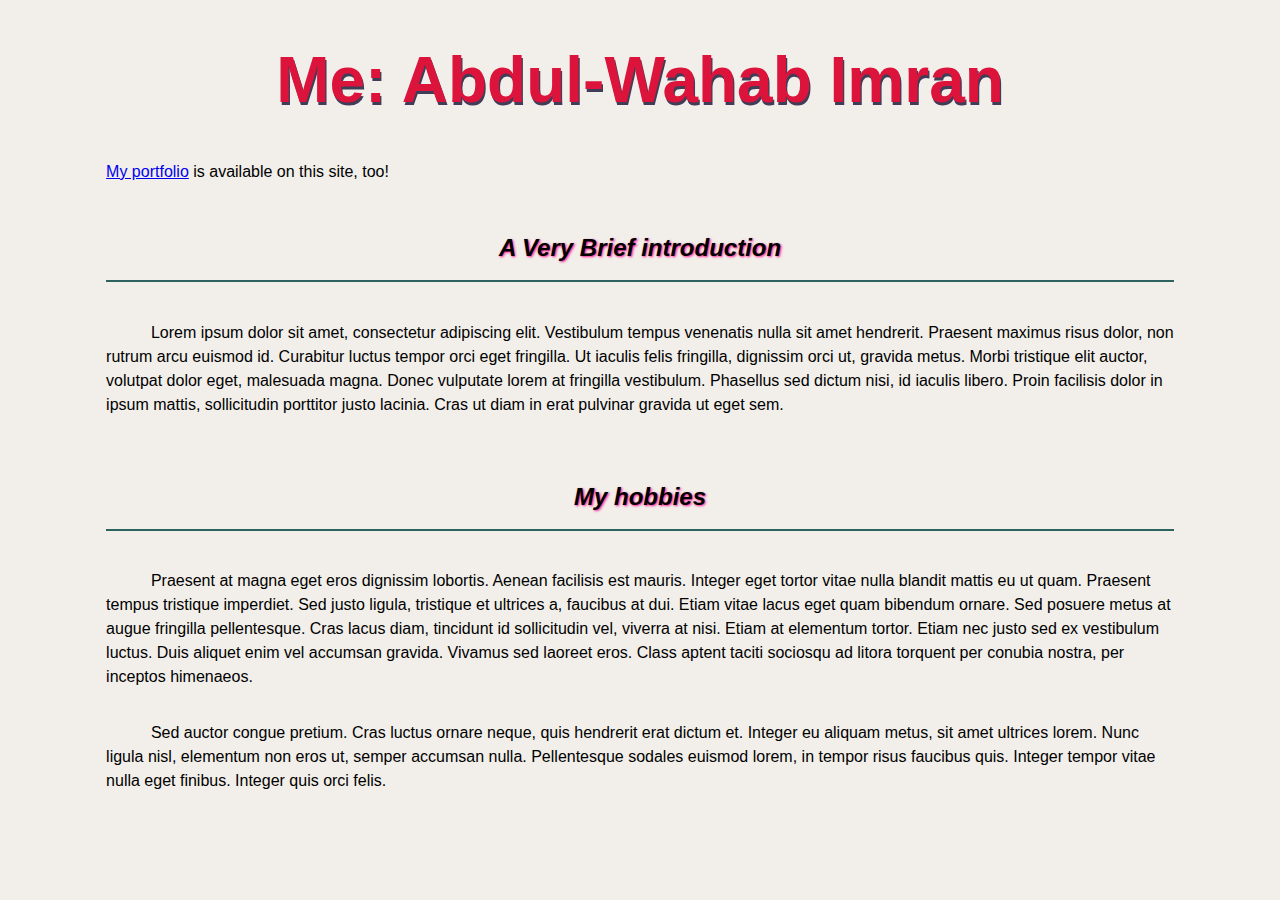
<file: index.html>
<!DOCTYPE html>
<html lang="en">
  <head>
    <meta charset="UTF-8" />
    <meta name="viewport" content="width=device-width, initial-scale=1.0" />
    <link rel="stylesheet" href="./styles/main.css" />
    <title>About Me</title>
  </head>
  <body>
    <h1>Me: Abdul-Wahab Imran</h1>

    <nav>
      <p>
        <a href="./portfolio.html">My portfolio</a> is available on this site,
        too!
      </p>
    </nav>

    <section>
      <h2>A <em>Very</em> Brief introduction</h2>

      <p>
        Lorem ipsum dolor sit amet, consectetur adipiscing elit. Vestibulum
        tempus venenatis nulla sit amet hendrerit. Praesent maximus risus dolor,
        non rutrum arcu euismod id. Curabitur luctus tempor orci eget fringilla.
        Ut iaculis felis fringilla, dignissim orci ut, gravida metus. Morbi
        tristique elit auctor, volutpat dolor eget, malesuada magna. Donec
        vulputate lorem at fringilla vestibulum. Phasellus sed dictum nisi, id
        iaculis libero. Proin facilisis dolor in ipsum mattis, sollicitudin
        porttitor justo lacinia. Cras ut diam in erat pulvinar gravida ut eget
        sem.
      </p>
    </section>

    <section>
      <h2>My hobbies</h2>

      <p>
        Praesent at magna eget eros dignissim lobortis. Aenean facilisis est
        mauris. Integer eget tortor vitae nulla blandit mattis eu ut quam.
        Praesent tempus tristique imperdiet. Sed justo ligula, tristique et
        ultrices a, faucibus at dui. Etiam vitae lacus eget quam bibendum
        ornare. Sed posuere metus at augue fringilla pellentesque. Cras lacus
        diam, tincidunt id sollicitudin vel, viverra at nisi. Etiam at elementum
        tortor. Etiam nec justo sed ex vestibulum luctus. Duis aliquet enim vel
        accumsan gravida. Vivamus sed laoreet eros. Class aptent taciti sociosqu
        ad litora torquent per conubia nostra, per inceptos himenaeos.
      </p>

      <p>
        Sed auctor congue pretium. Cras luctus ornare neque, quis hendrerit erat
        dictum et. Integer eu aliquam metus, sit amet ultrices lorem. Nunc
        ligula nisl, elementum non eros ut, semper accumsan nulla. Pellentesque
        sodales euismod lorem, in tempor risus faucibus quis. Integer tempor
        vitae nulla eget finibus. Integer quis orci felis.
      </p>
    </section>
  </body>
</html>
</file>
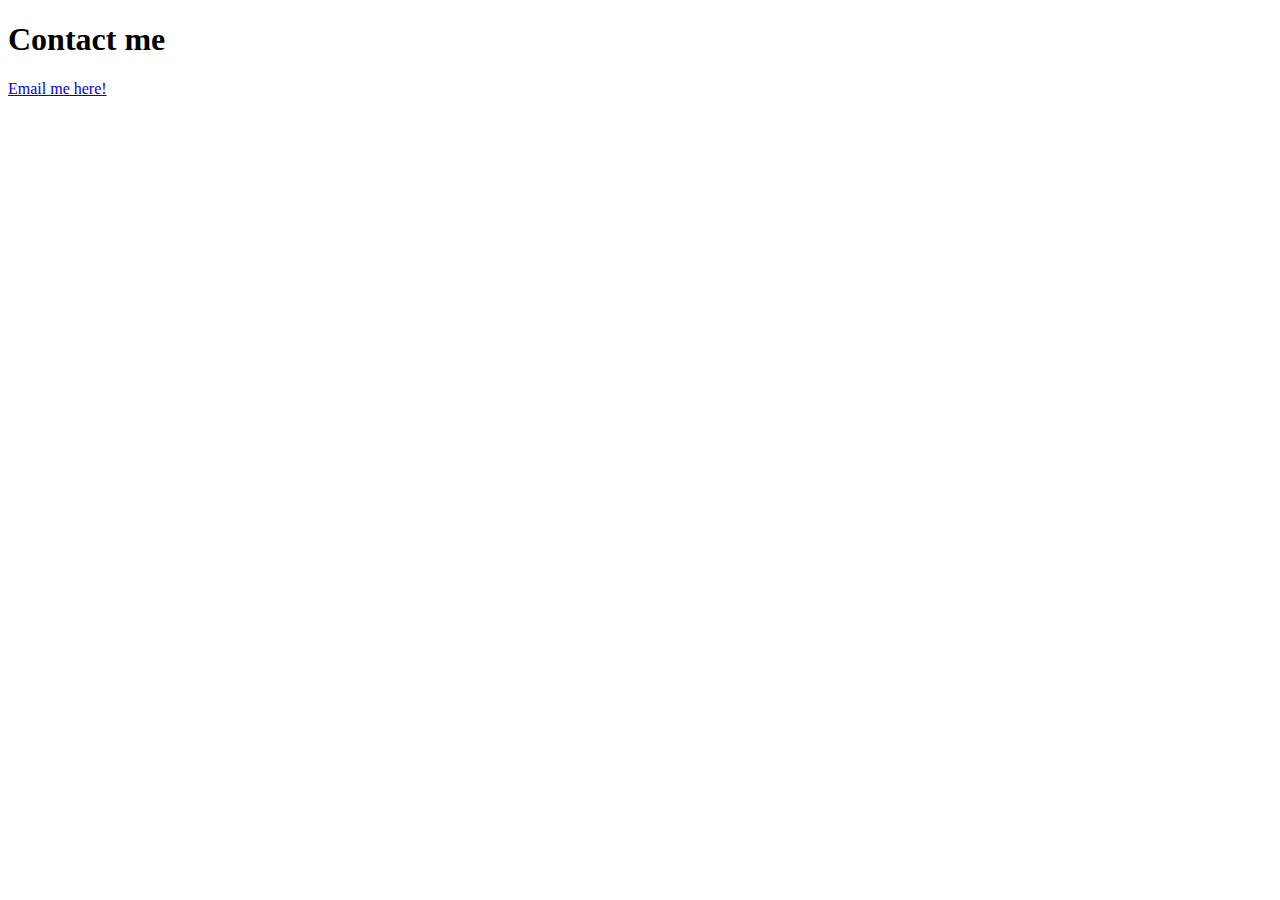
<file: contactme.html>
<!DOCTYPE html>
<html lang="en">
  <head>
    <meta charset="UTF-8" />
    <meta name="viewport" content="width=device-width, initial-scale=1.0" />
    <title>Contact Me</title>
  </head>
  <body>

    <h1>Contact me</h1>

    <a href="mailto:abdulwahabimran@trentu.ca">Email me here!</a>

  </body>
</html>
</file>
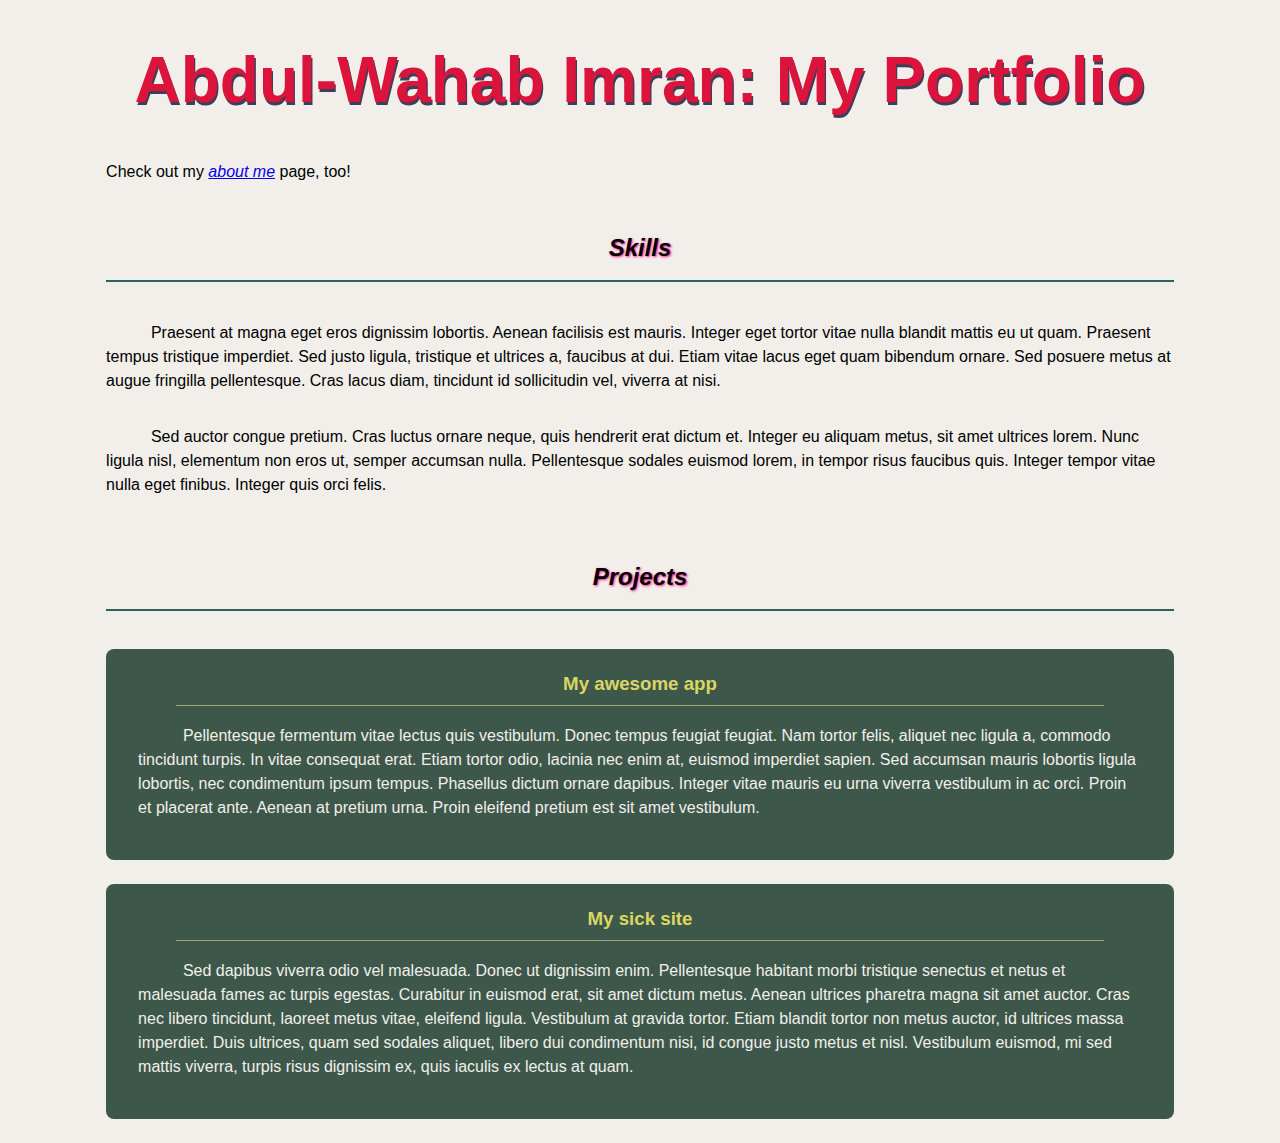
<file: portfolio.html>
<!DOCTYPE html>
<html lang="en">
  <head>
    <meta charset="UTF-8" />
    <meta name="viewport" content="width=device-width, initial-scale=1.0" />
    <link rel="stylesheet" href="./styles/main.css" />
    <title>Portfolio</title>
  </head>
  <body>
    <h1>Abdul-Wahab Imran: My Portfolio</h1>

    <nav>
      <p>
        Check out my <a href="./index.html"><em>about me</em></a> page, too!
      </p>
    </nav>

    <section>
      <h2>Skills</h2>

      <p>
        Praesent at magna eget eros dignissim lobortis. Aenean facilisis est
        mauris. Integer eget tortor vitae nulla blandit mattis eu ut quam.
        Praesent tempus tristique imperdiet. Sed justo ligula, tristique et
        ultrices a, faucibus at dui. Etiam vitae lacus eget quam bibendum
        ornare. Sed posuere metus at augue fringilla pellentesque. Cras lacus
        diam, tincidunt id sollicitudin vel, viverra at nisi.
      </p>

      <p>
        Sed auctor congue pretium. Cras luctus ornare neque, quis hendrerit erat
        dictum et. Integer eu aliquam metus, sit amet ultrices lorem. Nunc
        ligula nisl, elementum non eros ut, semper accumsan nulla. Pellentesque
        sodales euismod lorem, in tempor risus faucibus quis. Integer tempor
        vitae nulla eget finibus. Integer quis orci felis.
      </p>
    </section>

    <section>
      <h2>Projects</h2>

      <div class="project">
        <h3>My awesome app</h3>

        <p>
          Pellentesque fermentum vitae lectus quis vestibulum. Donec tempus
          feugiat feugiat. Nam tortor felis, aliquet nec ligula a, commodo
          tincidunt turpis. In vitae consequat erat. Etiam tortor odio, lacinia
          nec enim at, euismod imperdiet sapien. Sed accumsan mauris lobortis
          ligula lobortis, nec condimentum ipsum tempus. Phasellus dictum ornare
          dapibus. Integer vitae mauris eu urna viverra vestibulum in ac orci.
          Proin et placerat ante. Aenean at pretium urna. Proin eleifend pretium
          est sit amet vestibulum.
        </p>
      </div>

      <div class="project">
        <h3>My sick site</h3>

        <p>
          Sed dapibus viverra odio vel malesuada. Donec ut dignissim enim.
          Pellentesque habitant morbi tristique senectus et netus et malesuada
          fames ac turpis egestas. Curabitur in euismod erat, sit amet dictum
          metus. Aenean ultrices pharetra magna sit amet auctor. Cras nec libero
          tincidunt, laoreet metus vitae, eleifend ligula. Vestibulum at gravida
          tortor. Etiam blandit tortor non metus auctor, id ultrices massa
          imperdiet. Duis ultrices, quam sed sodales aliquet, libero dui
          condimentum nisi, id congue justo metus et nisl. Vestibulum euismod,
          mi sed mattis viverra, turpis risus dignissim ex, quis iaculis ex
          lectus at quam.
        </p>
      </div>
    </section>
  </body>
</html>
</file>
<file: styles/main.css>
/*
 * https://coolors.co/f2efea-fc7753-66d7d1-403d58-dbd56e
 *
 * #F2EFEA - Isabelline
 * #FC7753 - Coral
 * #66D7D1 - Tiffany Blue
 * #403D58 - English Violet
 * #DBD56E - Straw
 */

:root {
  font-family: sans-serif;
  background-color: #f2efea;
  color: black;
}

body {
  max-width: 120ch;
  margin: 0 auto;
  line-height: 1.5;
}

h1,
h2,
h3 {
  text-align: center;
  line-height: normal;
}

h1 {
  font-size: 4em;
  font-weight: 900;
  text-shadow: 0.02em 0.04em #403d58;
  color: crimson;
}

h2 {
  font-style: italic;
  border-bottom: 0.1em solid #2d625f;
  padding: 0.5em 0.25em 0.75em;
  margin: 1.6em 0;
  text-shadow: 0.05em 0.05em 0.1em deeppink;
}

section p {
  text-indent: 2.8em;
  padding-bottom: 1em;
}

.project {
  background-color: #3d584a;
  color: #f2efea;
  padding: 0.5em 2em;
  border-radius: 0.5em;
  margin-bottom: 1.5em;
}

.project h3 {
  color: #dbd563;
  margin-top: 1rem;
  margin-left: 2em;
  margin-right: 2em;
  border-bottom: 0.1em solid #a6a57a;
  padding-bottom: 0.5em;
}
</file>
